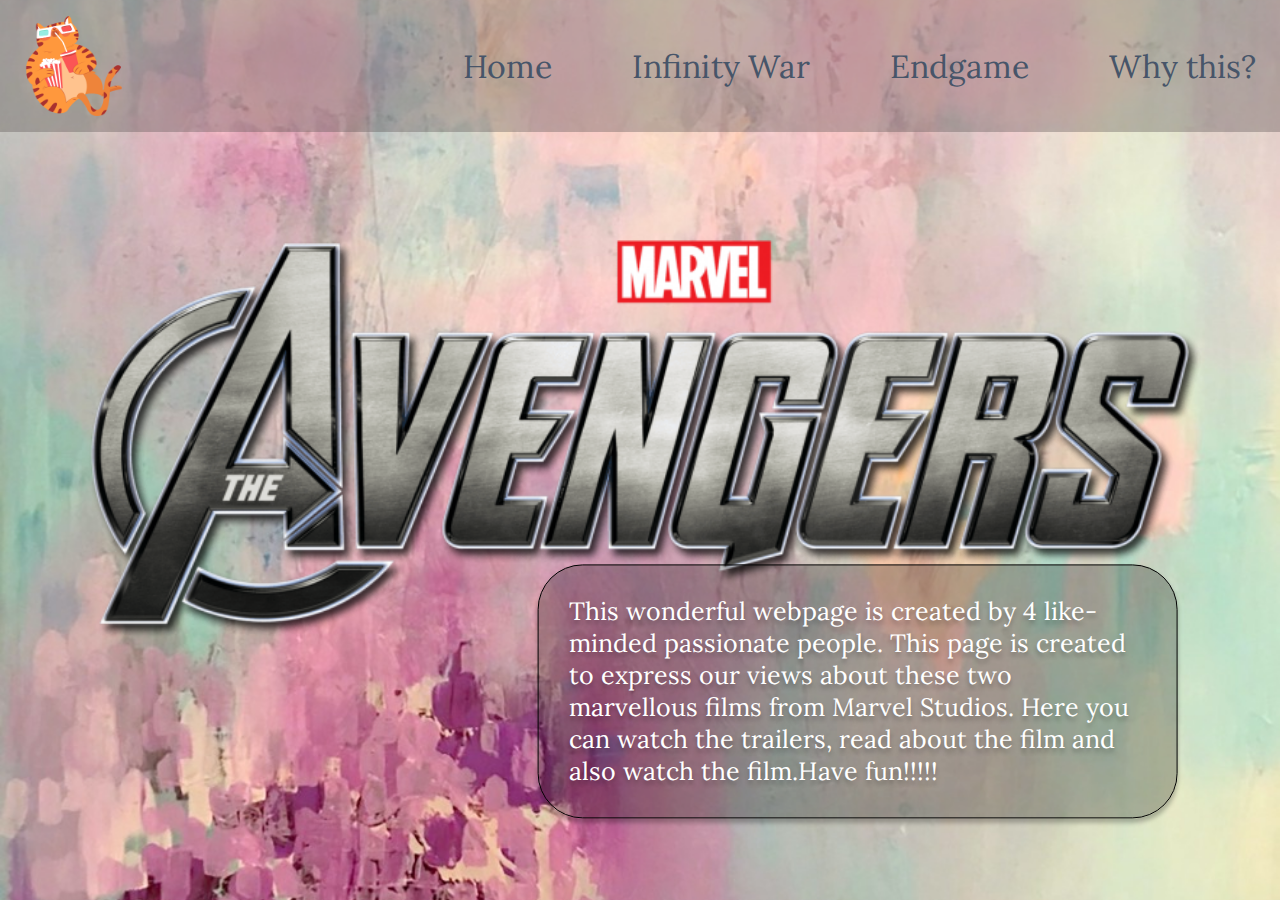
<file: index.html>
<!DOCTYPE html>
<html lang="en">
<head>
    <meta charset="UTF-8">
    <meta http-equiv="X-UA-Compatible" content="IE=edge">
    <meta name="viewport" content="width=device-width, initial-scale=1.0">
    <title>AvengersFP</title>
    <link rel="stylesheet" href="./CSS/style.css">
    <link rel="stylesheet" href="./CSS/index.css">
    <!-- google fonts Lora -->
    <link rel="preconnect" href="https://fonts.googleapis.com">
    <link rel="preconnect" href="https://fonts.gstatic.com" crossorigin>
    <link href="https://fonts.googleapis.com/css2?family=Lora&display=swap" rel="stylesheet">
</head>
<body>
    <header class="header">
        <nav class="navbar">
            <img src="./img/Kool_cat.png" alt="logo" class="nav-logo">
            <ul class="nav-menu">
                <li class="nav-item">
                    <a href="#home" class="nav-link">Home</a>
                </li>
                <li class="nav-item">
                    <a href="#infinity-war" class="nav-link">Infinity War</a>
                </li>
                <li class="nav-item">
                    <a href="#endgame" class="nav-link">Endgame</a>
                </li>
                <li class="nav-item">
                    <a href="#why-this?" class="nav-link">Why this?</a>
                </li>
            </ul>
            <div class="hamburger">
                <span class="bar"></span>
                <span class="bar"></span>
                <span class="bar"></span>
            </div>
        </nav>
    </header>

    <main class="firstSection">
        <div class="firsthalf">
            <picture>
                <source media="(max-width: 414px)" srcset="./img/mobileimg.png">
                <source media="(min-width: 415px)" srcset="./img/Homeimg.png">
                <img src="./img/Homeimg.png" alt="Image">
            </picture>
        </div>
        <div class="secondhalf">
            <p class="text2">This wonderful webpage is created by 4 like-minded passionate people. This page is created to express our views about these two marvellous films from Marvel Studios. Here you can watch the trailers, read about the film and also watch the film.Have fun!!!!!</p>
        </div>
    </main>
    <!-- <div class="button">
        <button class="btn"> Scroll </button>
    </div> -->
    <script src="./JS/style.js"></script>
</body>
</html>
</file>
<file: CSS/style.css>
li {
  list-style: none;
}

a {
  text-decoration: none;
}

.header{
  margin: 0px;
  padding: 0px;
  width: 100vw;
  float: left;
}

.navbar {
  display: flex;
  justify-content: space-between;
  align-items: center;
  padding: 1rem 1.5rem;
  background: rgba(91, 85, 85, 0.37);
}

.hamburger {
  display: none;
}

.bar {
  display: block;
  width: 25px;
  height: 3px;
  margin: 5px auto;
  -webkit-transition: all 0.3s ease-in-out;
  transition: all 0.3s ease-in-out;
  background-color: #101010;
}

.nav-logo {
  width: 100px;
  height: 100px;
}

.nav-menu {
  display: flex;
  justify-content: space-between;
  align-items: center;
}

.nav-item {
  margin-left: 5rem;
}

.nav-link{
  font-size: 2rem;
  font-weight: 400;
  color: #475569;
}

.nav-link:hover{
  color: #482ff7;
}

@media only screen and (max-width: 768px) {
  .navbar{
    height: 70px;
    margin-right: -1rem;
  }

  .nav-logo{
    width: 70px;
    height: 70px;
  }

  .nav-menu {
    position: fixed;
    left: -100%;
    top: 5rem;
    flex-direction: column;
    background-color: rgba(0,0,0,0.8);
    z-index: 2;
    width: 100%;
    border-radius: 10px;
    text-align: center;
    transition: 0.8s;
    box-shadow:0 10px 27px rgba(0, 0, 0, 0.05);
  }

  .nav-menu.active {
    left: 0;
  }

  .nav-item {
    margin: 2rem 0;
  }

  .nav-link{
    font-size: 2rem;
    color: #cec5c5;
  }

  .hamburger {
    display: block;
    cursor: pointer;
  }

  .hamburger.active .bar:nth-child(2) {
    opacity: 0;
  }

  .hamburger.active .bar:nth-child(1) {
    transform: translateY(8px) rotate(45deg);
  }

  .hamburger.active .bar:nth-child(3) {
    transform: translateY(-8px) rotate(-45deg);
  }
}
</file>
<file: CSS/index.css>
*{
  margin: 0;
  padding: 0;
}
body{
  font-family: 'Lora', sans-serif;
  background: url('../img/HomePagebg.jpeg');
  height: 90%;
  width: 90%;
  -webkit-background-size: cover;
  -moz-background-size: cover;
  -o-background-size: cover;
  background-size: cover;
  background-position: center center;
  background-repeat: no-repeat;
  background-attachment: fixed;
}


.firstSection{
  height: 80vh;
}

.firsthalf img {
  position: absolute;
  top: 48%;
  left: 50%;
  height: 50%;
  transform: translate(-50%, -50%);
}

.secondhalf{
  position: absolute;
  top: 74%;
  left: 60%;
  transform: translate(-26%, -40%);
  width: 55em;
  border: 1px solid #000000;
  box-sizing: border-box;
  box-shadow: 0px 4px 4px rgba(0, 0, 0, 0.25);
  border-radius: 45px;
  background-color: rgba(0, 0, 0, 0.25);
  padding: 30px;
}

.text2{
  color: #FFFFFF;
  text-shadow: 0px 4px 4px rgba(0, 0, 0, 0.25);
  font-size: 32px;
}

.btn{
  padding: 8px 20px;
  border: 2px solid white;
  border-radius: 8px;
  font-size: 18px;
}

@media screen and (max-width:1650px){
  .secondhalf{
    width: 40em;
    left: 55%;
  }
  .text2{
    font-size: 25px;
  }
}

@media screen and (max-width:1200px){
  .firsthalf img{
    width: 50em;
    text-align: center;
  }
  .secondhalf{
    width: 30em;
    left: 50%;
  }
  .text2{
    font-size: 20px;
  }
}

@media screen and (max-width:700px) {
  .firsthalf img{
    margin-top: -4em;
    width: 30em;
    height: 15em;
  }
  .secondhalf{
    margin-top: 1.6em;
    width: 20em;
    left: 40%;
  }
  .text2{
    font-size: 18px;
  }
}

@media screen and (max-width:450px) {
  .firsthalf img{
    margin-top: -4em;
    width: 22em;
    height: 15em;
  }
  .secondhalf{
    width: 98vw;
    left: 25%;
    padding: 30px 10px;
    margin-left: 5px;
  }
  .text2{
    font-size: 17px;
  }
}
</file>
